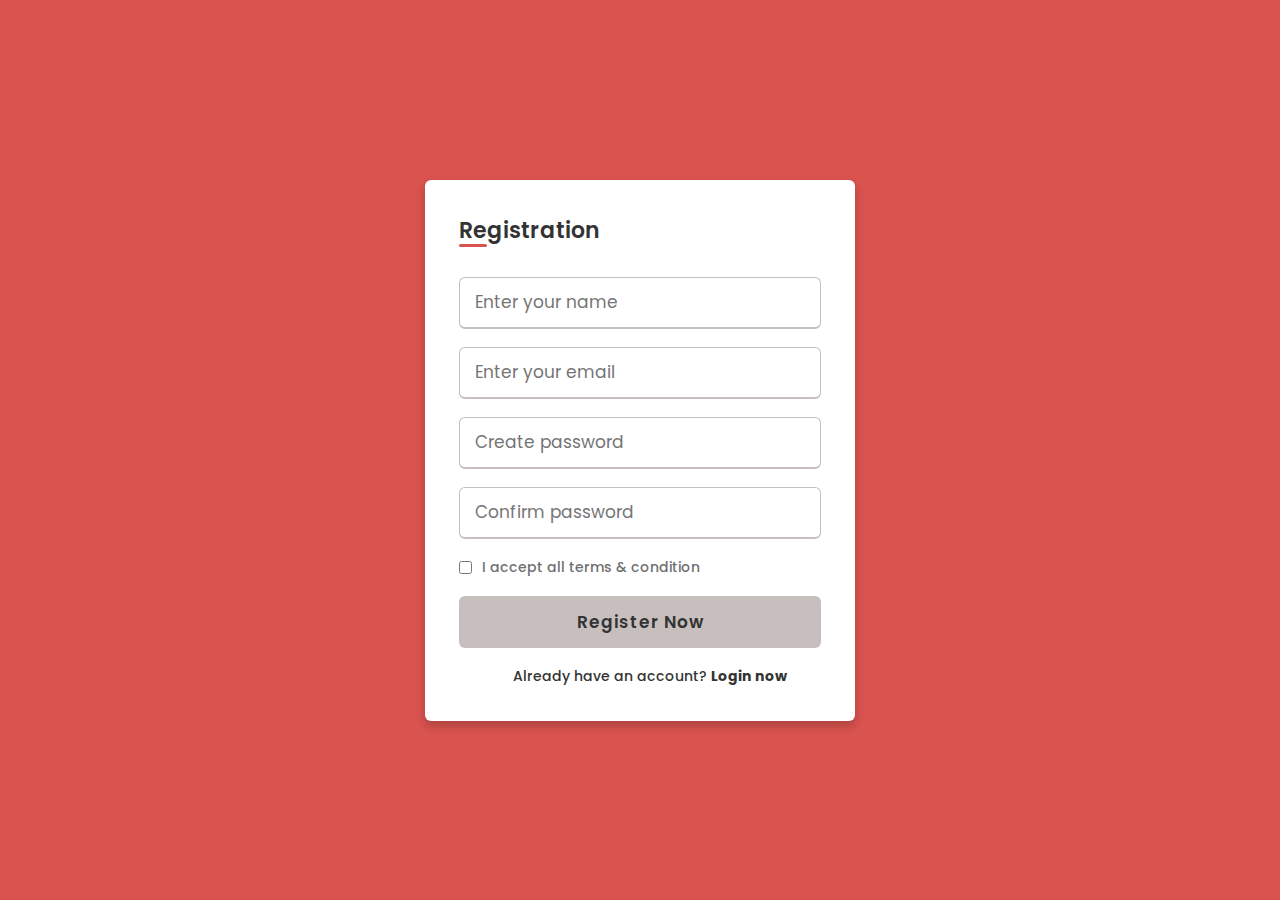
<file: component/register.html>
<!DOCTYPE html>

<html lang="en" dir="ltr">
  <head>
    <meta charset="UTF-8">
    <meta name="viewport" content="width=device-width, initial-scale=1.0">
    <title>|Registration</title>
    <link rel="stylesheet" href="/css/register.css">
   </head>
<body>
  <div class="wrapper">
    <h2>Registration</h2>
    <form action="#">
      <div class="input-box">
        <input type="text" placeholder="Enter your name" required>
      </div>
      <div class="input-box">
        <input type="text" placeholder="Enter your email" required>
      </div>
      <div class="input-box">
        <input type="password" placeholder="Create password" required>
      </div>
      <div class="input-box">
        <input type="password" placeholder="Confirm password" required>
      </div>
      <div class="policy">
        <input type="checkbox">
        <h3>I accept all terms & condition</h3>
      </div>
      <div class="input-box button">
        <input type="Submit" value="Register Now">
      </div>
      <div class="text">
        <h3>Already have an account? <a href="/component/login.html">Login now</a></h3>
      </div>
    </form>
  </div>
</body>
</html>
</file>
<file: css/register.css>
@import url('https://fonts.googleapis.com/css?family=Poppins:400,500,600,700&display=swap');
*{
  margin: 0;
  padding: 0;
  box-sizing: border-box;
  font-family: 'Poppins', sans-serif;
}
body{
  min-height: 100vh;
  display: flex;
  align-items: center;
  justify-content: center;
  background: #d9534f;
}
.wrapper{
  position: relative;
  max-width: 430px;
  width: 100%;
  background: #fff;
  padding: 34px;
  border-radius: 6px;
  box-shadow: 0 5px 10px rgba(0,0,0,0.2);
}
.wrapper h2{
  position: relative;
  font-size: 22px;
  font-weight: 600;
  color: #333;
}
.wrapper h2::before{
  content: '';
  position: absolute;
  left: 0;
  bottom: 0;
  height: 3px;
  width: 28px;
  border-radius: 12px;
  background: #d9534f;
}
.wrapper form{
  margin-top: 30px;
}
.wrapper form .input-box{
  height: 52px;
  margin: 18px 0;
}
form .input-box input{
  height: 100%;
  width: 100%;
  outline: none;
  padding: 0 15px;
  font-size: 17px;
  font-weight: 400;
  color: #333;
  border: 1.5px solid #C7BEBE;
  border-bottom-width: 2.5px;
  border-radius: 6px;
  transition: all 0.3s ease;
}
.input-box input:focus,
.input-box input:valid{
  border-color: #d9534f;
}
form .policy{
  display: flex;
  align-items: center;
}
form h3{
  color: #707070;
  font-size: 14px;
  font-weight: 500;
  margin-left: 10px;
}
.input-box.button input{
  color: #333;
  font-weight: 600;
  letter-spacing: 1px;
  border: none;
  background: #C7BEBE;
  cursor: pointer;
}
.input-box.button input:hover{
  background: #d9534f;
}
form .text h3{
  color: #333;
  width: 100%;
  text-align: center;
}
form .text h3 a{
  color: #333;
  text-decoration: none;
  font-weight: 700;
  cursor: pointer;
}
form .text h3 a:hover{
  font-size: larger;
  text-decoration: underline #d9534f ;
}
.footer-section {
  background: #000;
  box-sizing: border-box;
}
</file>
